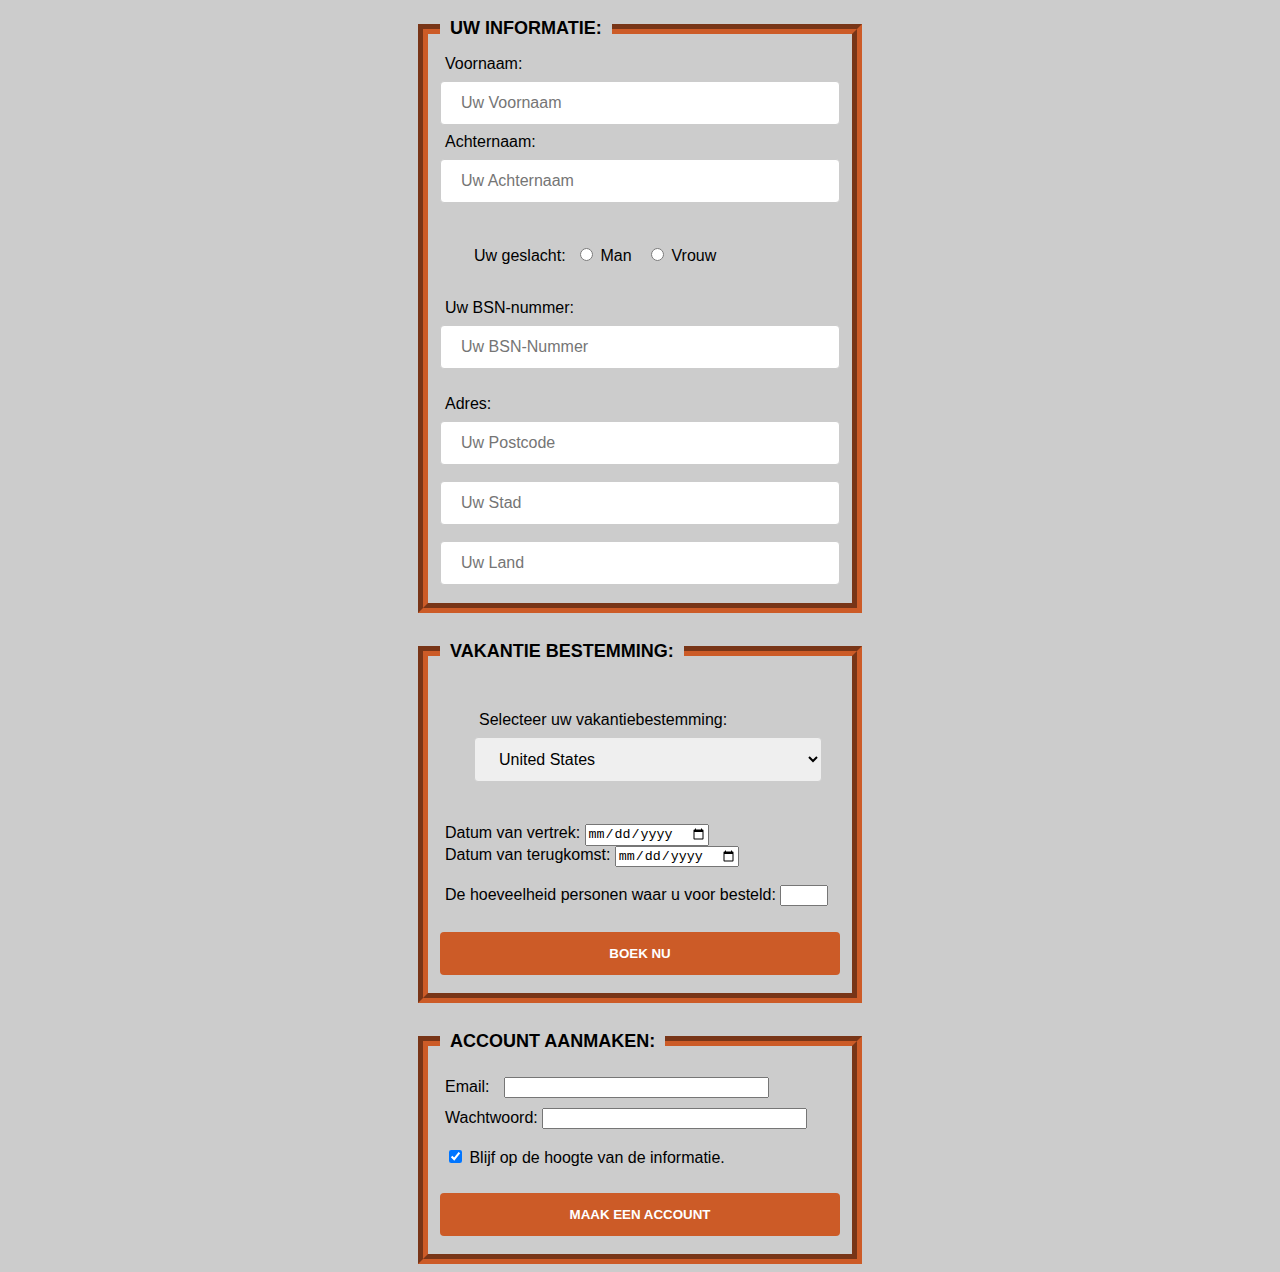
<file: opdracht_3.2/index.html>
<!DOCTYPE html>
<html lang="nl-NL">
<head>
    <meta charset="UTF-8">
    <meta http-equiv="X-UA-Compatible" content="IE=edge">
    <meta name="viewport" content="width=device-width, initial-scale=1.0">
    <link rel="stylesheet" href="stylesheet.css">
    <title>Vakantie Tickets Bestellen</title>
</head>
<body>
    <form action="...">
        <fieldset>
            <legend>
                UW INFORMATIE:
            </legend>
            <label>
                Voornaam:
                <input type="text" placeholder="Uw Voornaam" name="name" size="30" maxlength="100">
            </label>
            <br/>
            <label>
                Achternaam:
                <input type="text" placeholder="Uw Achternaam" name="surname" size="30" maxlength="100"></inputinput>
            </label>
            <br/>
            <p>
            Uw geslacht:
            <label>
                <input type="radio" name="geslacht" value="man"/>
                Man
            </label>
            <label>
                <input type="radio" name="geslacht" value="vrouw"/>
                Vrouw
            </label>
            </p>
            <label>
                Uw BSN-nummer:
                <input type="text" placeholder="Uw BSN-Nummer" name="BSN-nummer" size="30" maxlength="9">
            </label>
            <br/>
            <br/>
            <label>
                Adres:
                <input type="text" id="postcode" placeholder="Uw Postcode" name="Postcode" size="30" maxlength="50"><br/>
                <input type="text" id="stad" placeholder="Uw Stad " name="Stad" size="30" maxlength="50"><br/>
                <input type="text" id="land" placeholder="Uw Land" name="Land" size="30" maxlength="50"><br/>
            </label>
        </fieldset>
        
        <br/>
        
        <fieldset>
            <legend>
                VAKANTIE BESTEMMING:
            </legend>
            <p>
                <label for="destination">
                    Selecteer uw vakantiebestemming:
                </label>
                <select name="destination" id="vakantiebestemming">
                    <option value="US">United States</option>
                    <option value="GB">United Kingdom</option>
                    <option value="GER">Duitsland</option>
                </select>
            </p>
            <label for="datemin">
                Datum van vertrek:
                <input type="date" id="datemin" name="datemin" min="2022-09-15"><br/>
            </label>

            <label for="datemax">
                Datum van terugkomst:
                <input type="date" id="datemin" name="datemin" min="2022-09-15"><br/>
            </label>

            <br/>

            <label for="people">
                De hoeveelheid personen waar u voor besteld:
                <input type="number" min="1" max="4"/><br>
            </label>

            <br/>

            <input type="submit" value="BOEK NU"/>
        </fieldset>

        <br/>

        <fieldset>
            <legend>
                ACCOUNT AANMAKEN:
            </legend>
            <label>
                Email:
                <input type="email" name="email" size="30" maxlength="100">
            </label>
            
            <br/>
            
            <label>
                Wachtwoord:
                <input type="password" name="password" size="30" maxlength="100">
            </label>
            
            <br/>
            <br/>

            <label>
                <input type="checkbox" name="subscribe" checked="checked"/>
                Blijf op de hoogte van de informatie.
            </label>
            <br/>
            <br/>

            <input type="submit" value="MAAK EEN ACCOUNT"/>
        </fieldset>
    </form>
</body>
</html>
</file>
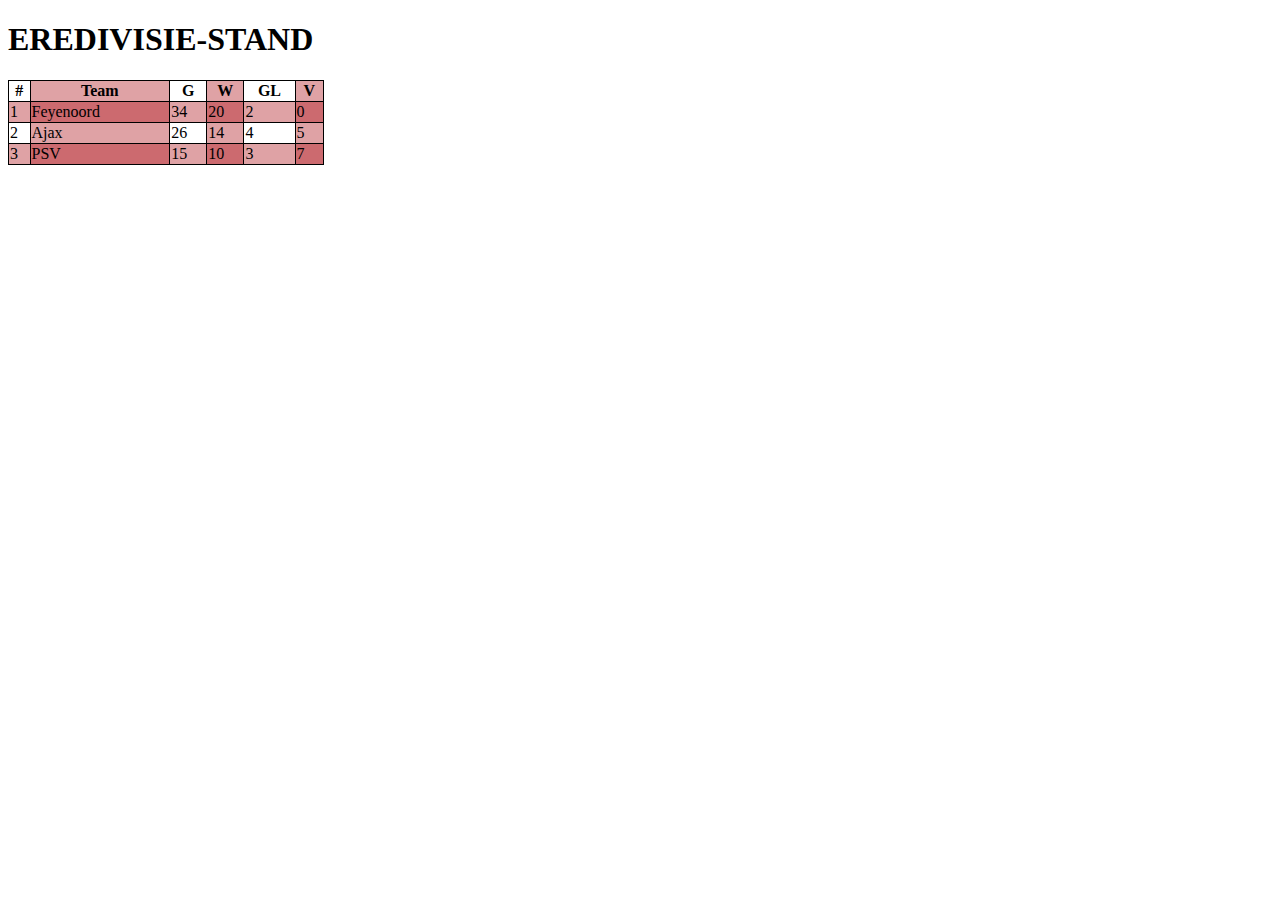
<file: opdracht_3.3/index.html>
<!DOCTYPE html>
<html lang="nl-NL">
<head>
    <meta charset="UTF-8">
    <meta http-equiv="X-UA-Compatible" content="IE=edge">
    <meta name="viewport" content="width=device-width, initial-scale=1.0">
    <link rel="stylesheet" href="stylesheet.css">
    <title>Eredivisie-Stand</title>
</head>
<body>
    <h1>EREDIVISIE-STAND</h1>

    <table style="width:25%;">
        <tr>
          <th>#</th>
          <th>Team</th>
          <th>G</th>
          <th>W</th>
          <th>GL</th>
          <th>V</th>
        </tr>
        <tr>
          <td>1</td>
          <td>Feyenoord</td>
          <td>34</td>
          <td>20</td>
          <td>2</td>
          <td>0</td>
        </tr>
        <tr>
            <td>2</td>
            <td>Ajax</td>
            <td>26</td>
            <td>14</td>
            <td>4</td>
            <td>5</td>
        </tr>
        <tr>
            <td>3</td>
            <td>PSV</td>
            <td>15</td>
            <td>10</td>
            <td>3</td>
            <td>7</td>
        </tr>
      </table>
</body>
</html>
</file>
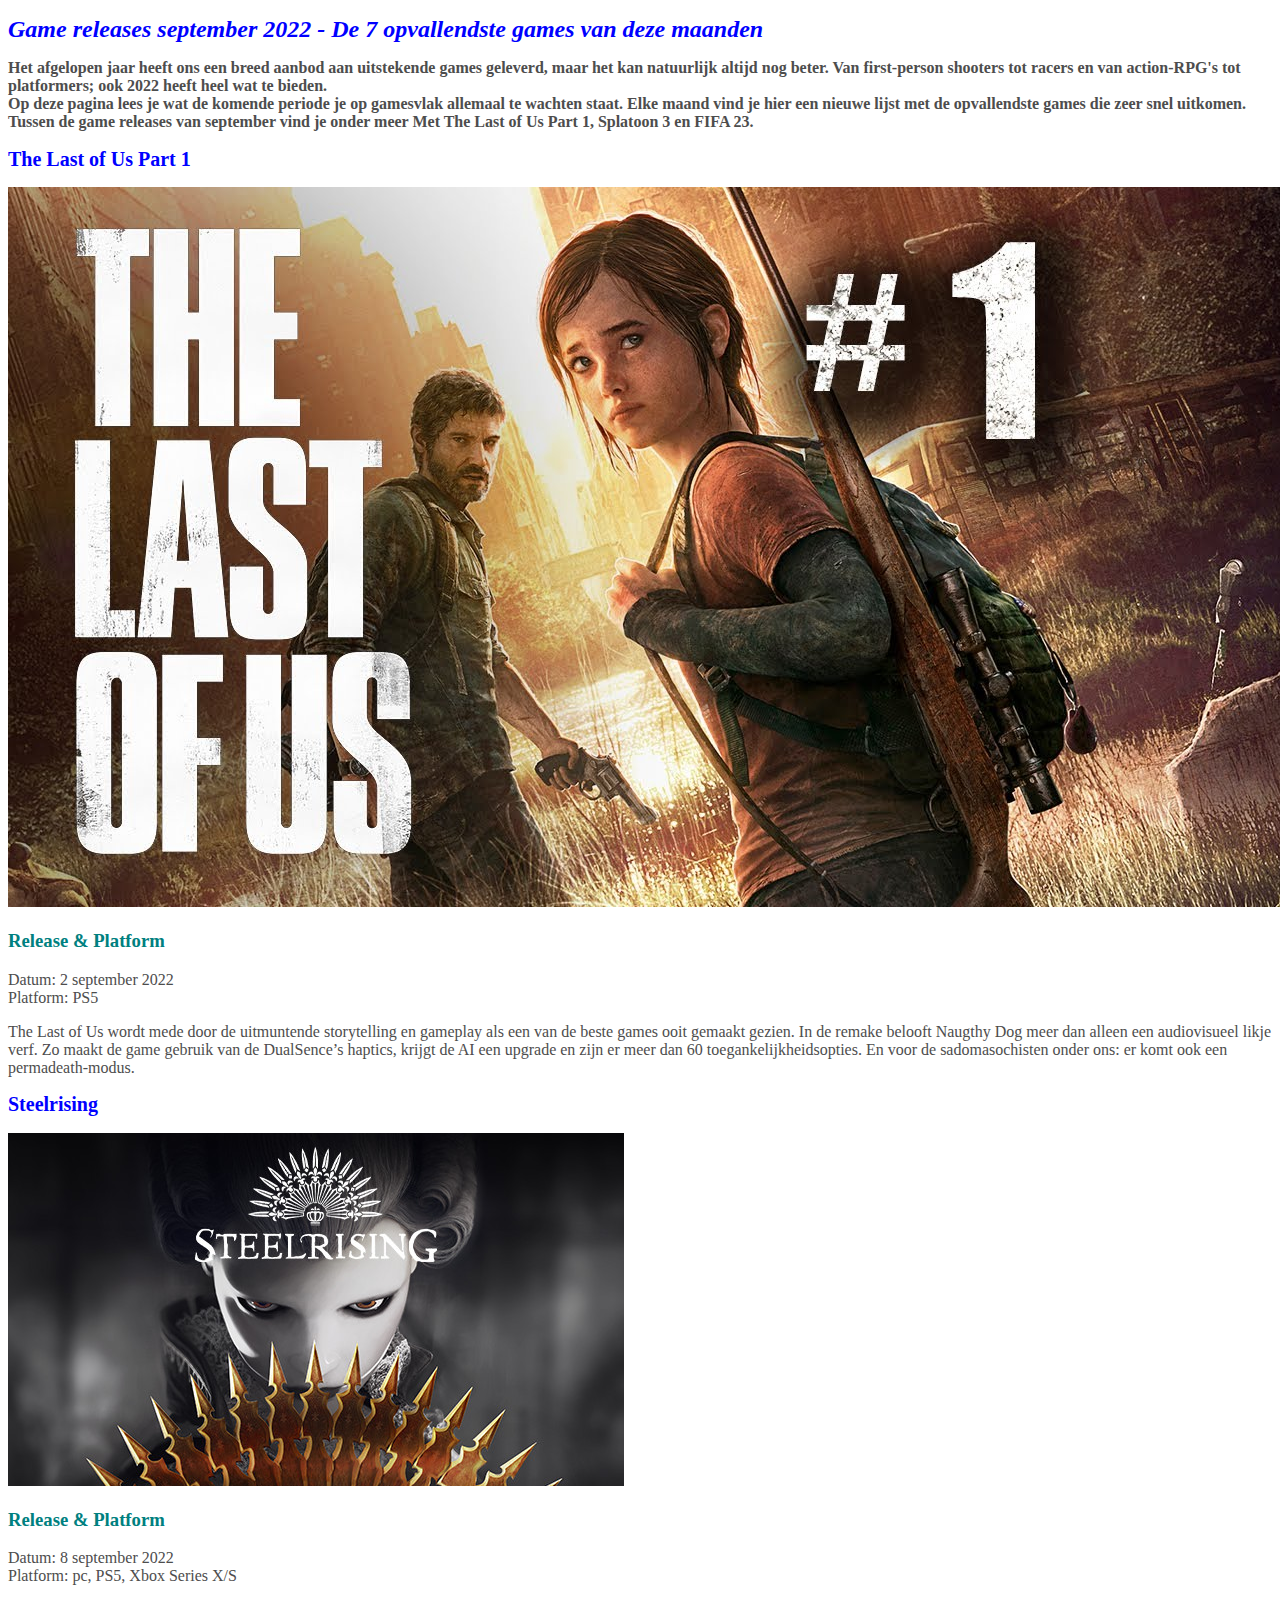
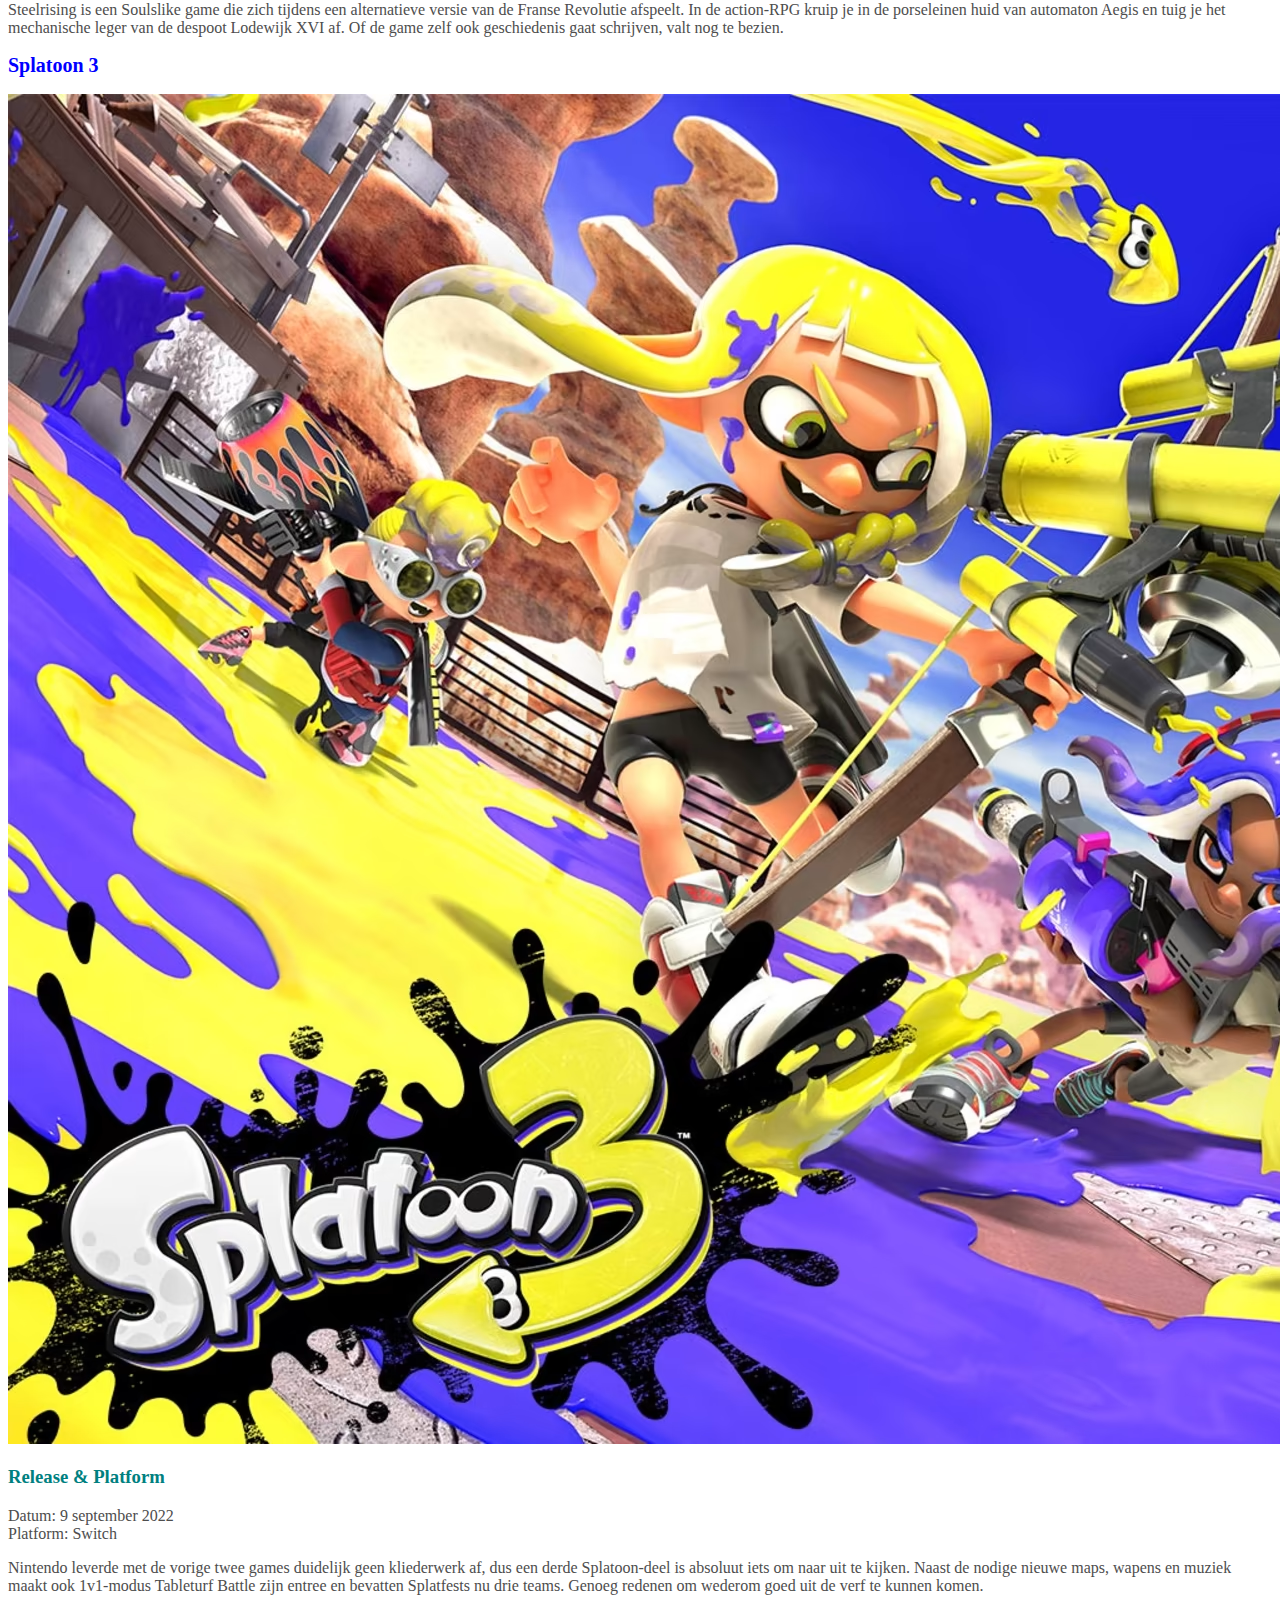
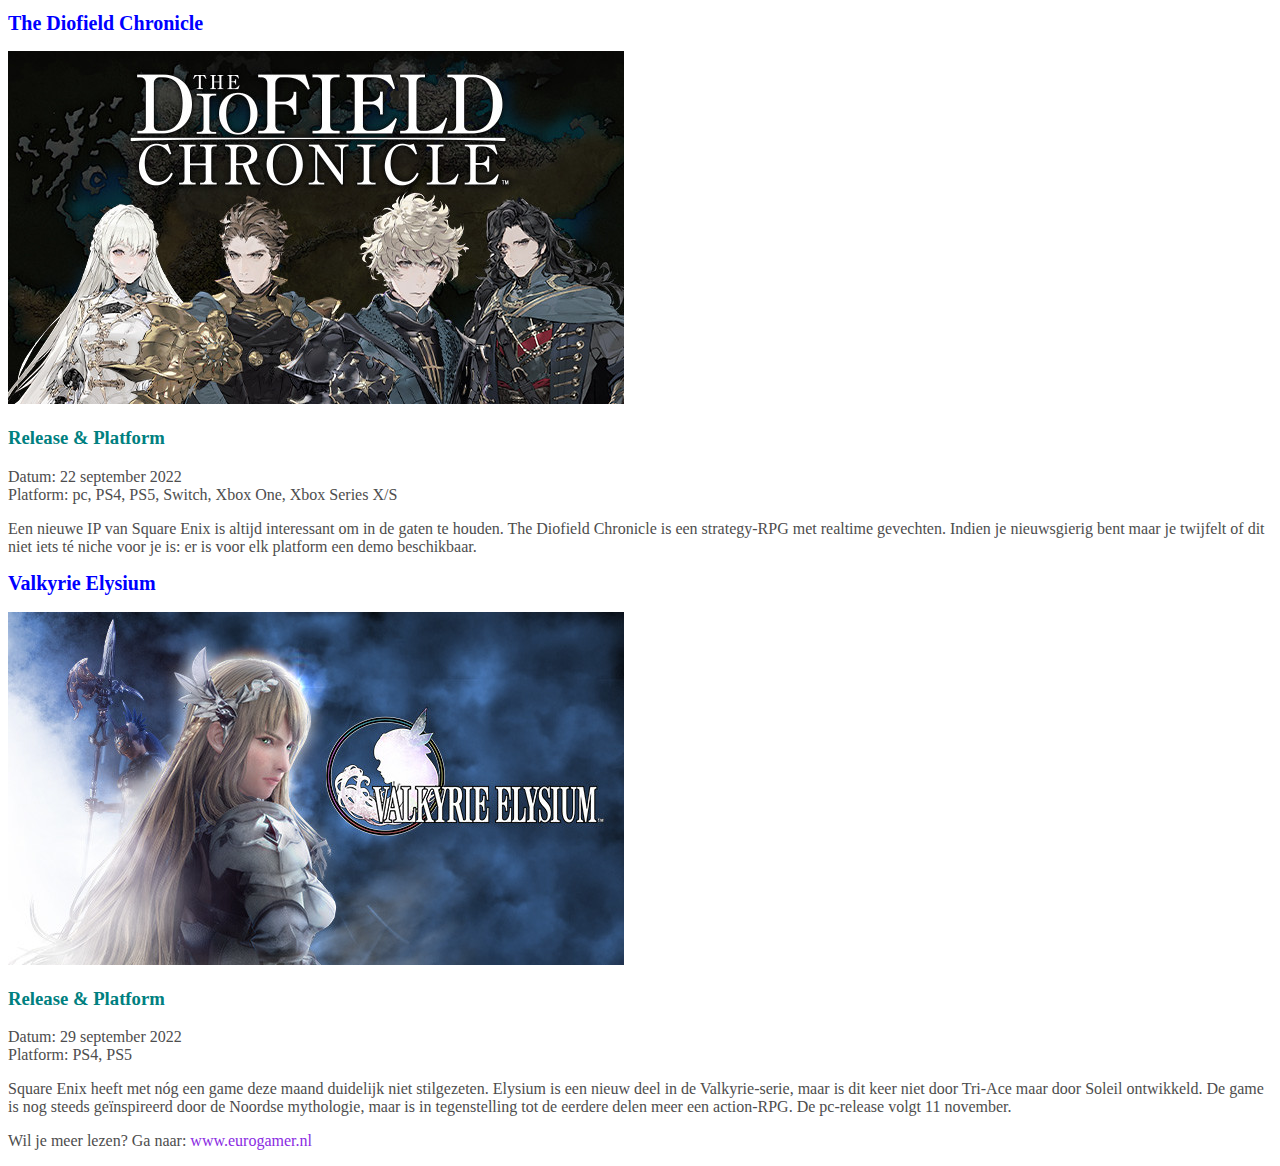
<file: opdracht_4.1/index.html>
<!DOCTYPE html>
<html lang="en">

<head>
    <meta charset="UTF-8">
    <meta http-equiv="X-UA-Compatible" content="IE=edge">
    <meta name="viewport" content="width=device-width, initial-scale=1.0">
    <link rel="stylesheet" href="style.css">
    <title>Opdracht 4.1 - Font & Color</title>
</head>

<body>
    <main>
        <header>
            <h1>Game releases september 2022 - De 7 opvallendste games van deze maanden</h1>

            <p class="n1">Het afgelopen jaar heeft ons een breed aanbod aan uitstekende games geleverd, maar het kan natuurlijk
                altijd nog beter. Van first-person shooters tot racers en van action-RPG's tot platformers; ook 2022
                heeft heel wat te bieden.
                <br>
                Op deze pagina lees je wat de komende periode je op gamesvlak allemaal te wachten staat. Elke maand vind
                je hier
                een nieuwe lijst met de opvallendste games die zeer snel uitkomen. Tussen de game releases van september
                vind je onder meer Met The Last of Us Part 1, Splatoon 3 en FIFA 23.
            </p>
        </header>
        <section>
            <article>
                <h2>The Last of Us Part 1</h2>
                <img src="./img/lastpart.jpeg" alt="The last part of us part 1">
                <h3>Release & Platform</h3>
                <p>Datum: 2 september 2022 <br>
                    Platform: PS5</p>
                <p>
                    The Last of Us wordt mede door de uitmuntende storytelling en gameplay als een van de beste games
                    ooit
                    gemaakt gezien. In de remake belooft Naugthy Dog meer dan alleen een audiovisueel likje verf. Zo
                    maakt
                    de game
                    gebruik van de DualSence’s haptics, krijgt de AI een upgrade en zijn er meer dan 60
                    toegankelijkheidsopties. En
                    voor de sadomasochisten onder ons: er komt ook een permadeath-modus.
                </p>
            </article>
            <article>
                <h2>Steelrising</h2>
                <img src="./img/steelrising.jpeg" alt="Steelrising">
                <h3>Release & Platform</h3>
                <p>Datum: 8 september 2022 <br>
                    Platform: pc, PS5, Xbox Series X/S</p>
                <p>Steelrising is een Soulslike game die zich tijdens een alternatieve versie van de Franse Revolutie
                    afspeelt. In de action-RPG kruip je in de porseleinen huid van automaton Aegis en tuig je het
                    mechanische leger van
                    de despoot Lodewijk XVI af. Of de game zelf ook geschiedenis gaat schrijven, valt nog te bezien.</p>
            </article>
            <article>
                <h2>Splatoon 3</h2>
                <img src="./img/platoon3.avif" alt="Splatoon 3">
                <h3>Release & Platform</h3>
                <p>Datum: 9 september 2022 <br>
                    Platform: Switch</p>
                <p> Nintendo leverde met de vorige twee games duidelijk geen kliederwerk af, dus een derde Splatoon-deel
                    is
                    absoluut iets om naar uit te kijken. Naast de nodige nieuwe maps, wapens en muziek maakt ook
                    1v1-modus
                    Tableturf
                    Battle zijn entree en bevatten Splatfests nu drie teams. Genoeg redenen om wederom goed uit de verf
                    te
                    kunnen komen.
                </p>
            </article>
            <article>
                <h2>The Diofield Chronicle</h2>
                <img src="./img/diofield.jpeg" alt="The Diofield Chronicle">
                <h3>Release & Platform</h3>
                <p>Datum: 22 september 2022 <br>
                    Platform: pc, PS4, PS5, Switch, Xbox One, Xbox Series X/S</p>
                <p>Een nieuwe IP van Square Enix is altijd interessant om in de gaten te houden. The Diofield Chronicle
                    is
                    een strategy-RPG met realtime gevechten. Indien je nieuwsgierig bent maar je twijfelt of dit niet
                    iets
                    té
                    niche voor je is: er is voor elk platform een demo beschikbaar.</p>
            </article>
            <article>
                <h2>Valkyrie Elysium</h2>
                <img src="./img/valkyrie.jpeg" alt="Valkyrie Elysium">
                <h3>Release & Platform</h3>
                <p>Datum: 29 september 2022 <br>
                    Platform: PS4, PS5</p>
                <p>Square Enix heeft met nóg een game deze maand duidelijk niet stilgezeten. Elysium is een nieuw deel
                    in de
                    Valkyrie-serie, maar is dit keer niet door Tri-Ace maar door Soleil ontwikkeld. De game is nog
                    steeds
                    geïnspireerd door de Noordse mythologie, maar is in tegenstelling tot de eerdere delen meer een
                    action-RPG.
                    De pc-release volgt 11 november.</p>
            </article>

            <p>Wil je meer lezen? Ga naar:
                <a href="https://www.eurogamer.nl/game-releases-de-opvallendste-games-van-deze-maand">www.eurogamer.nl</a>
            </p>
        </section>

    </main>

</body>

</html>
</file>
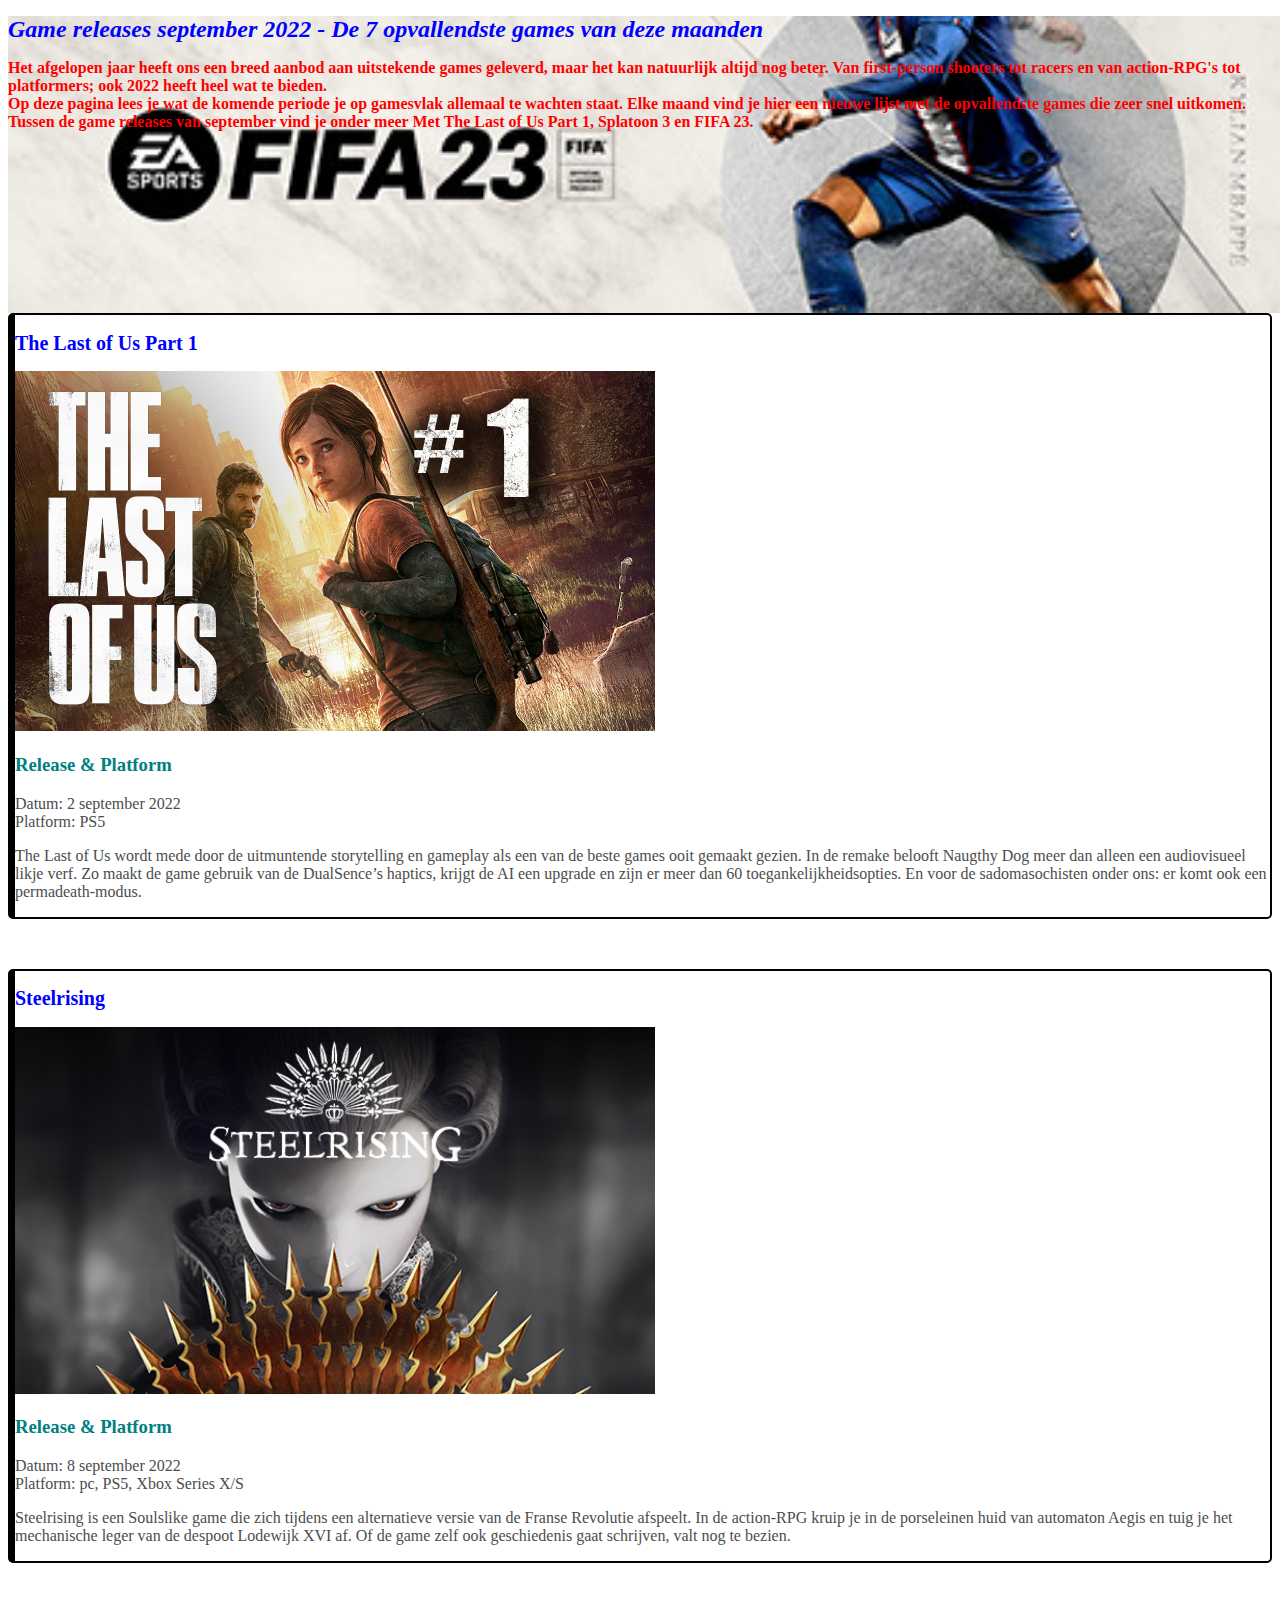
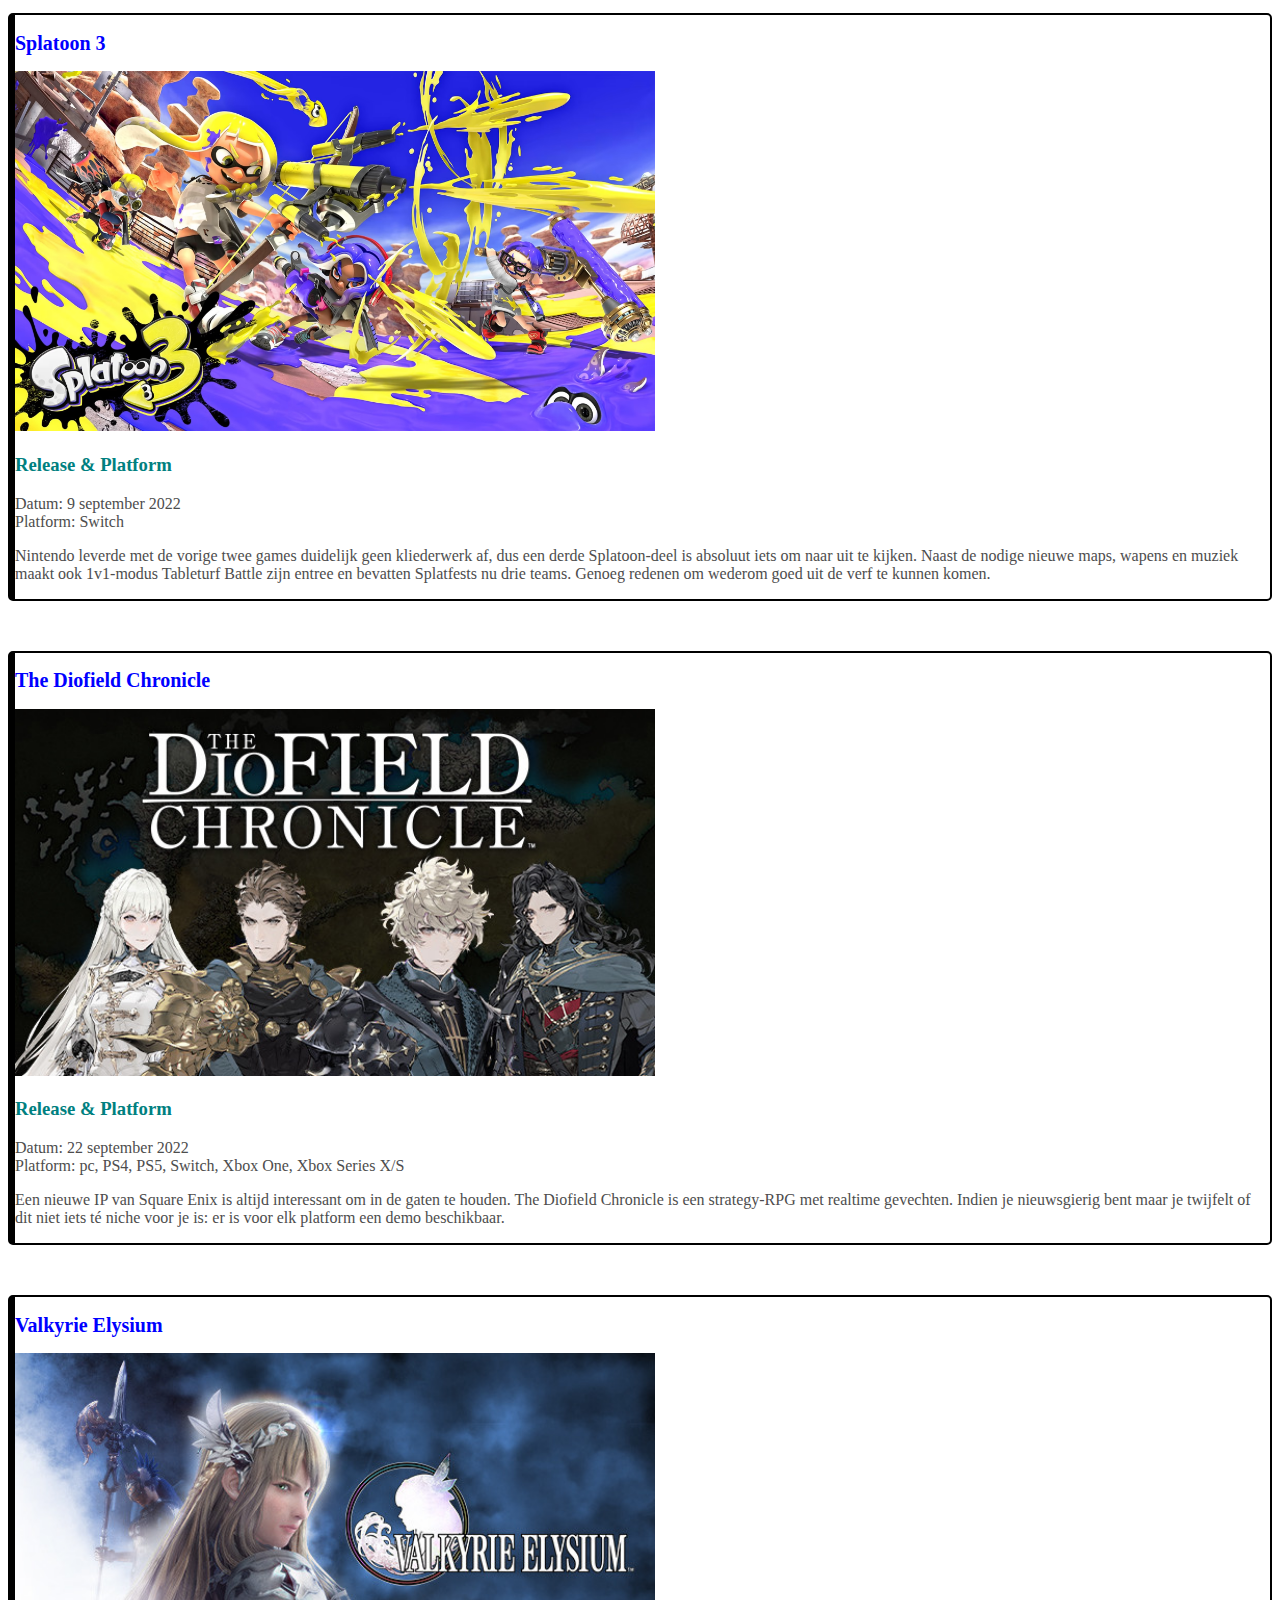
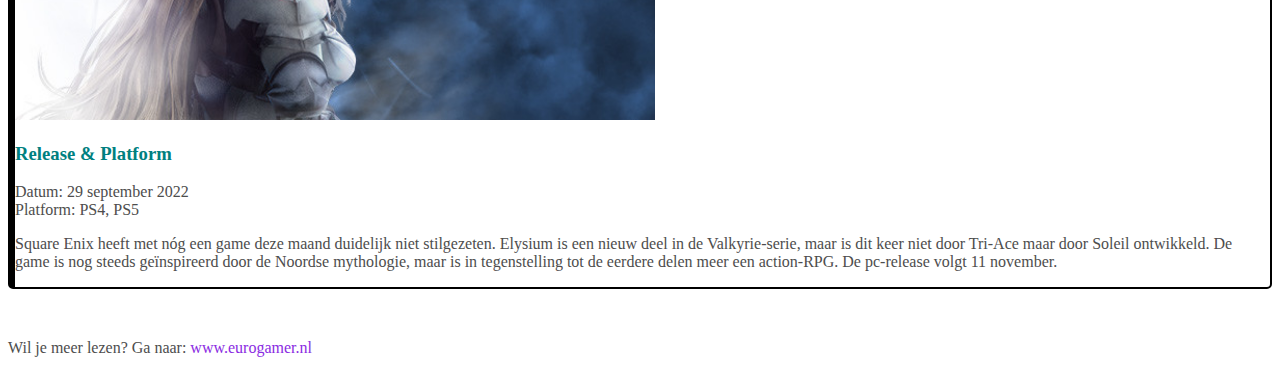
<file: opdracht_4.2/index.html>
<!DOCTYPE html>
<html lang="en">

<head>
    <meta charset="UTF-8">
    <meta http-equiv="X-UA-Compatible" content="IE=edge">
    <meta name="viewport" content="width=device-width, initial-scale=1.0">
    <link rel="stylesheet" href="style.css">
    <title>Opdracht 4.1 - Font & Color</title>
</head>

<body>
    <main>
        <header>
            <h1>Game releases september 2022 - De 7 opvallendste games van deze maanden</h1>

            <p class="n1">Het afgelopen jaar heeft ons een breed aanbod aan uitstekende games geleverd, maar het kan natuurlijk
                altijd nog beter. Van first-person shooters tot racers en van action-RPG's tot platformers; ook 2022
                heeft heel wat te bieden.
                <br>
                Op deze pagina lees je wat de komende periode je op gamesvlak allemaal te wachten staat. Elke maand vind
                je hier
                een nieuwe lijst met de opvallendste games die zeer snel uitkomen. Tussen de game releases van september
                vind je onder meer Met The Last of Us Part 1, Splatoon 3 en FIFA 23.
            </p>
        </header>
        <section>
            <article class="a1">
                <h2>The Last of Us Part 1</h2>
                <img src="./img/lastpart.jpeg" alt="The last part of us part 1">
                <h3>Release & Platform</h3>
                <p>Datum: 2 september 2022 <br>
                    Platform: PS5</p>
                <p>
                    The Last of Us wordt mede door de uitmuntende storytelling en gameplay als een van de beste games
                    ooit
                    gemaakt gezien. In de remake belooft Naugthy Dog meer dan alleen een audiovisueel likje verf. Zo
                    maakt
                    de game
                    gebruik van de DualSence’s haptics, krijgt de AI een upgrade en zijn er meer dan 60
                    toegankelijkheidsopties. En
                    voor de sadomasochisten onder ons: er komt ook een permadeath-modus.
                </p>
            </article>
            <article class="a2">
                <h2>Steelrising</h2>
                <img src="./img/steelrising.jpeg" alt="Steelrising">
                <h3>Release & Platform</h3>
                <p>Datum: 8 september 2022 <br>
                    Platform: pc, PS5, Xbox Series X/S</p>
                <p>Steelrising is een Soulslike game die zich tijdens een alternatieve versie van de Franse Revolutie
                    afspeelt. In de action-RPG kruip je in de porseleinen huid van automaton Aegis en tuig je het
                    mechanische leger van
                    de despoot Lodewijk XVI af. Of de game zelf ook geschiedenis gaat schrijven, valt nog te bezien.</p>
            </article>
            <article class="a3">
                <h2>Splatoon 3</h2>
                <img src="./img/platoon3.avif" alt="Splatoon 3">
                <h3>Release & Platform</h3>
                <p>Datum: 9 september 2022 <br>
                    Platform: Switch</p>
                <p> Nintendo leverde met de vorige twee games duidelijk geen kliederwerk af, dus een derde Splatoon-deel
                    is
                    absoluut iets om naar uit te kijken. Naast de nodige nieuwe maps, wapens en muziek maakt ook
                    1v1-modus
                    Tableturf
                    Battle zijn entree en bevatten Splatfests nu drie teams. Genoeg redenen om wederom goed uit de verf
                    te
                    kunnen komen.
                </p>
            </article>
            <article class="a4">
                <h2>The Diofield Chronicle</h2>
                <img src="./img/diofield.jpeg" alt="The Diofield Chronicle">
                <h3>Release & Platform</h3>
                <p>Datum: 22 september 2022 <br>
                    Platform: pc, PS4, PS5, Switch, Xbox One, Xbox Series X/S</p>
                <p>Een nieuwe IP van Square Enix is altijd interessant om in de gaten te houden. The Diofield Chronicle
                    is
                    een strategy-RPG met realtime gevechten. Indien je nieuwsgierig bent maar je twijfelt of dit niet
                    iets
                    té
                    niche voor je is: er is voor elk platform een demo beschikbaar.</p>
            </article>
            <article class="a5">
                <h2>Valkyrie Elysium</h2>
                <img src="./img/valkyrie.jpeg" alt="Valkyrie Elysium">
                <h3>Release & Platform</h3>
                <p>Datum: 29 september 2022 <br>
                    Platform: PS4, PS5</p>
                <p>Square Enix heeft met nóg een game deze maand duidelijk niet stilgezeten. Elysium is een nieuw deel
                    in de
                    Valkyrie-serie, maar is dit keer niet door Tri-Ace maar door Soleil ontwikkeld. De game is nog
                    steeds
                    geïnspireerd door de Noordse mythologie, maar is in tegenstelling tot de eerdere delen meer een
                    action-RPG.
                    De pc-release volgt 11 november.</p>
            </article>

            <p>Wil je meer lezen? Ga naar:
                <a href="https://www.eurogamer.nl/game-releases-de-opvallendste-games-van-deze-maand">www.eurogamer.nl</a>
            </p>
        </section>

    </main>

</body>

</html>
</file>
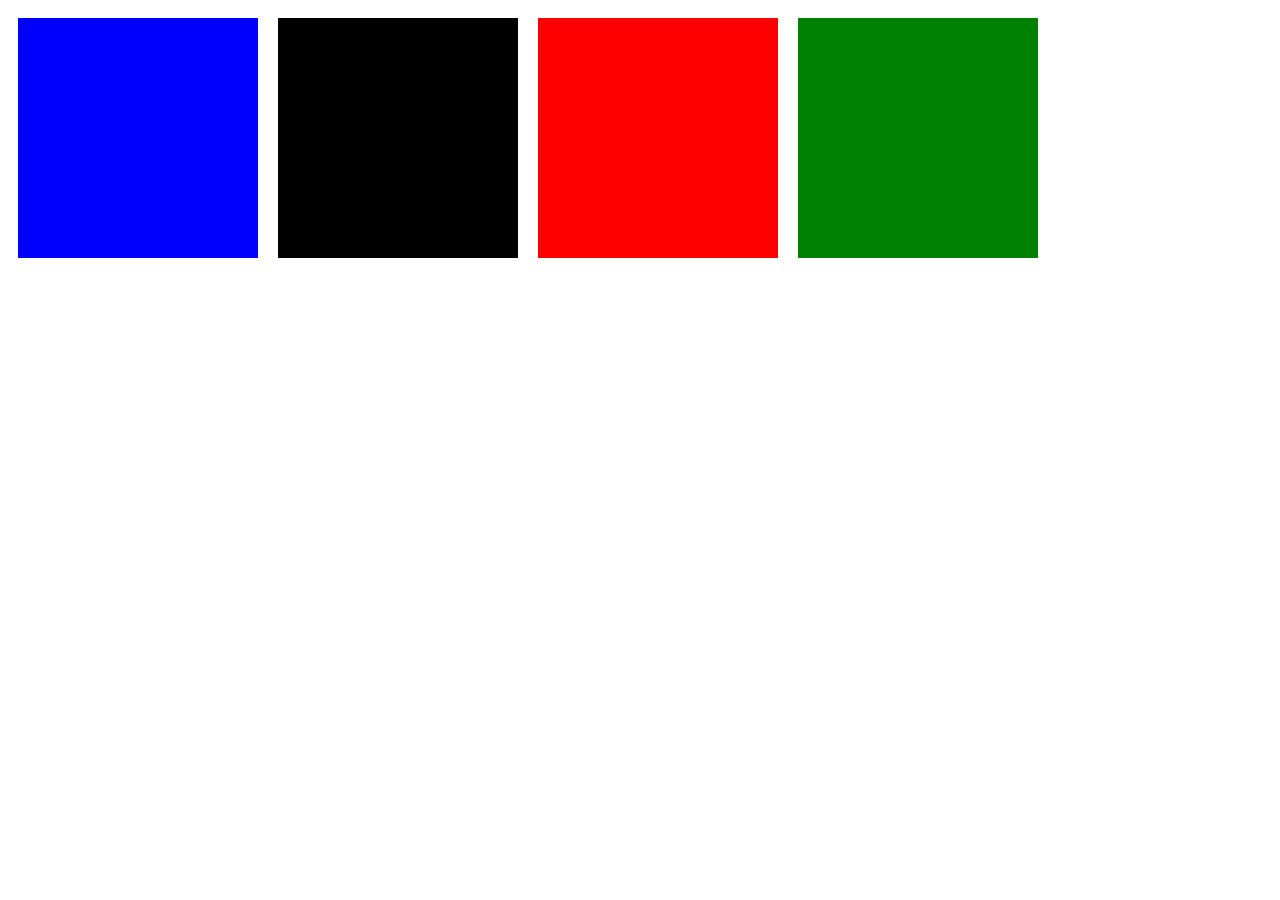
<file: opdracht_6.2.1/index.html>
<!DOCTYPE html>
<html lang="en">
<head>
    <meta charset="UTF-8">
    <meta http-equiv="X-UA-Compatible" content="IE=edge">
    <meta name="viewport" content="width=device-width, initial-scale=1.0">
    <link rel="stylesheet" href="style.css">
    <title>Opdracht 6.2</title>
</head>
<body>
    <div class="flex-container">
        <div id="box1"></div>
        <div id="box2"></div>
        <div id="box3"></div>
        <div id="box4"></div>
    </div>
</body>
</html>
</file>
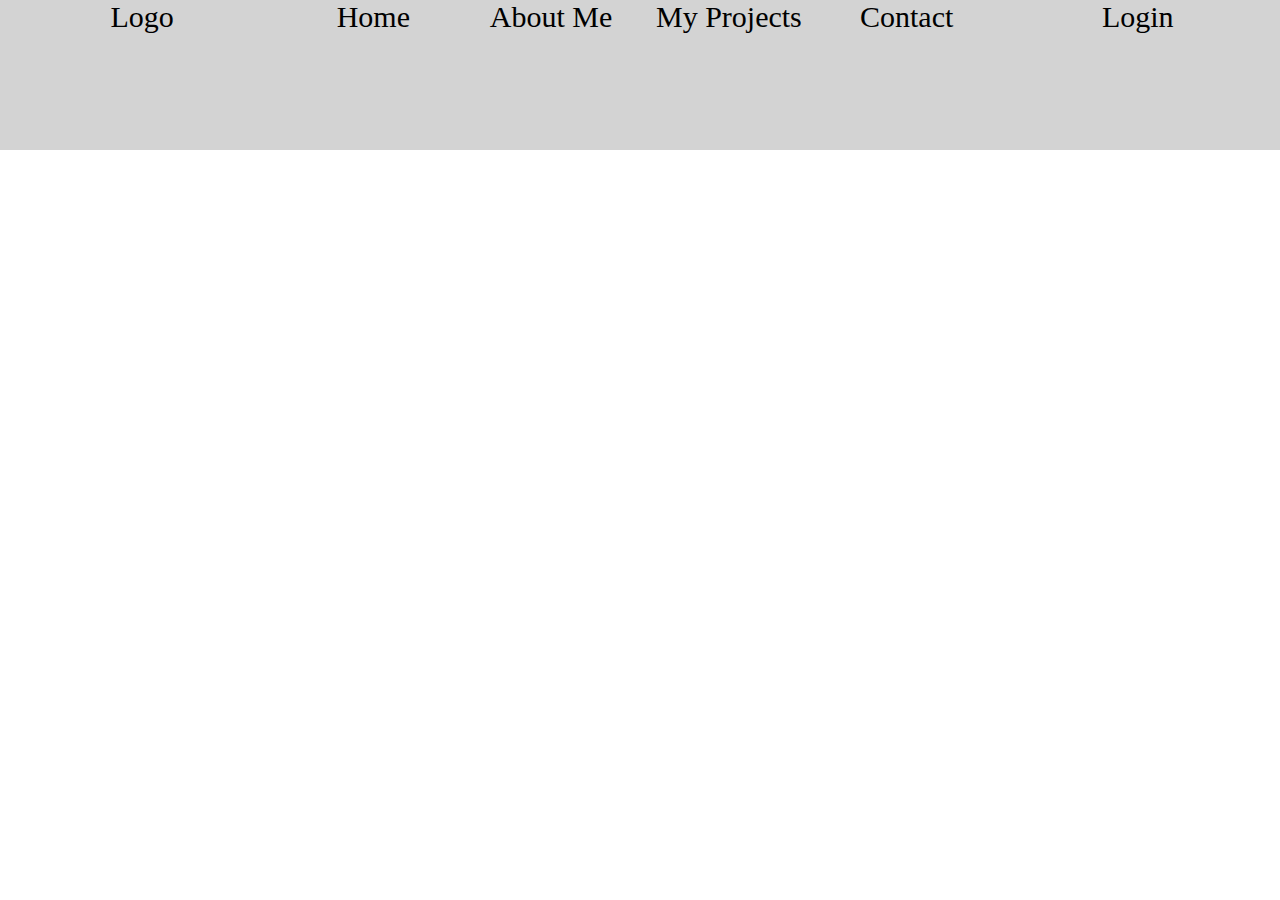
<file: opdracht_6.3/index.html>
<!DOCTYPE html>
<html lang="en">
<head>
    <meta charset="UTF-8">
    <meta http-equiv="X-UA-Compatible" content="IE=edge">
    <meta name="viewport" content="width=device-width, initial-scale=1.0">
    <link rel="stylesheet" href="style.css">
    <title>Opdracht 6.3</title>
</head>
<body>
    <nav class="navbar">
        <div class="flex-container">
            <div id="logo">Logo</div>
            <div id="home">Home</div>
            <div id="about">About Me</div>
            <div id="projects">My Projects</div>
            <div id="contact">Contact</div>
            <div id="login">Login</div>
        </div>
    </nav>
</body>
</html>
</file>
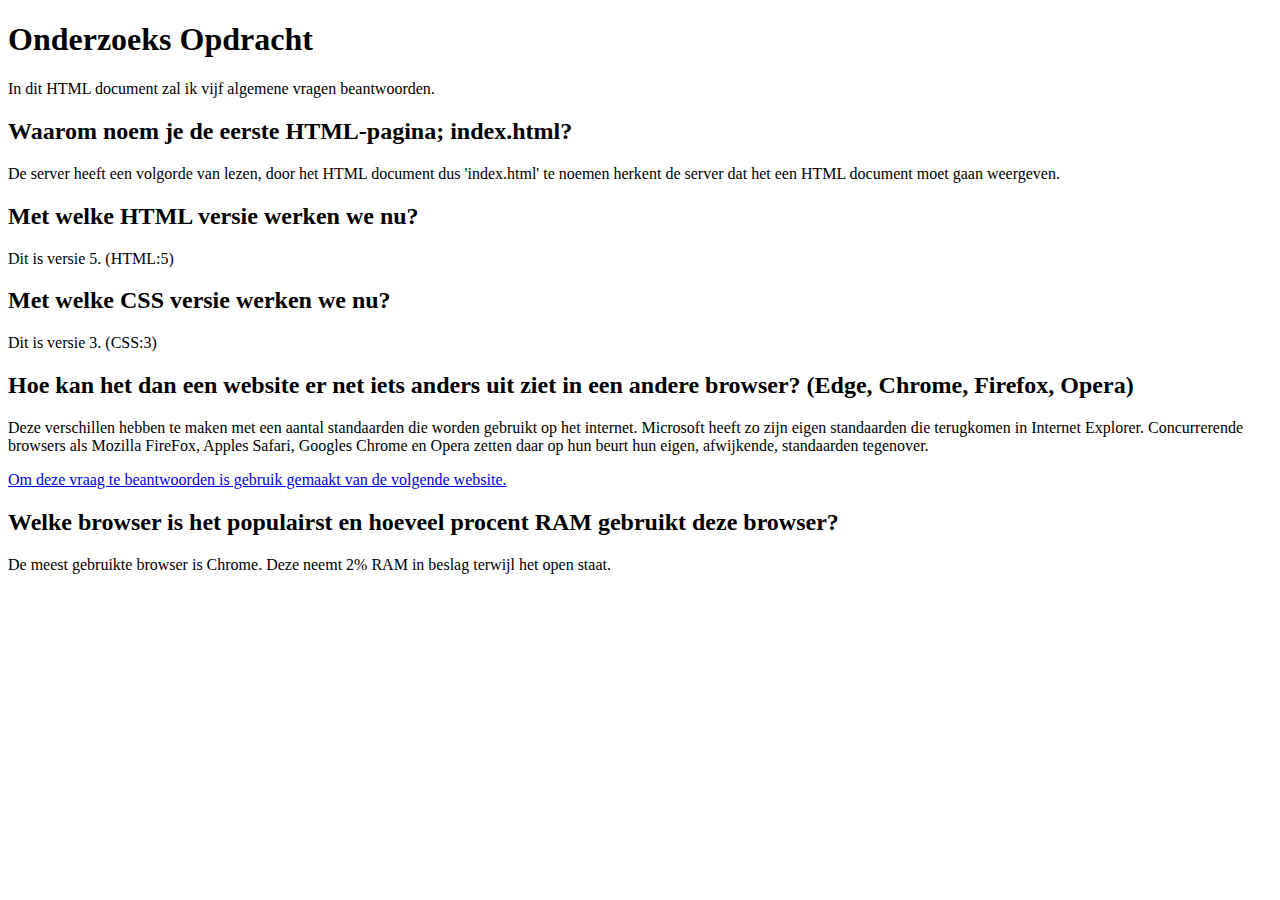
<file: opdracht_2.2/index2.html>
<!DOCTYPE html>
<html lang="nl-NL">
<head>
    <meta charset="UTF-8">
    <meta http-equiv="X-UA-Compatible" content="IE=edge">
    <meta name="viewport" content="width=device-width, initial-scale=1.0">
    <title>Opdracht 2.2</title>
</head>
<body>
    <h1>Onderzoeks Opdracht</h1>
    <p>In dit HTML document zal ik vijf algemene vragen beantwoorden.</p>

    <h2>Waarom noem je de eerste HTML-pagina; index.html?</h2>
    <p>De server heeft een volgorde van lezen, door het HTML document dus 'index.html' te noemen herkent de server dat het een HTML document moet gaan weergeven.</p>

    <h2>Met welke HTML versie werken we nu?</h2>
    <p>Dit is versie 5. (HTML:5)</p>

    <h2>Met welke CSS versie werken we nu?</h2>
    <p>Dit is versie 3. (CSS:3)</p>

    <h2>Hoe kan het dan een website er net iets anders uit ziet in een andere browser? (Edge, Chrome, Firefox, Opera)</h2>
    <p>Deze verschillen hebben te maken met een aantal standaarden die worden gebruikt op het internet. Microsoft heeft zo zijn eigen standaarden die terugkomen in Internet Explorer. Concurrerende browsers als Mozilla FireFox, Apples Safari, Googles Chrome en Opera  zetten daar op hun beurt hun eigen, afwijkende, standaarden tegenover.</p>
    <a href= "https://factortachtig.nl/blog/website-internetbrowsers-standaard/">Om deze vraag te beantwoorden is gebruik gemaakt van de volgende website.</a>

    <h2>Welke browser is het populairst en hoeveel procent RAM gebruikt deze browser?</h2>
    <p>De meest gebruikte browser is Chrome. Deze neemt 2% RAM in beslag terwijl het open staat.</p>
</body>
</html>
</file>
<file: opdracht_3.2/stylesheet.css>
body {
    background-color: #ccc;
}

fieldset {
    width: 400px;
    margin:auto;
    border-width: 10px;
    border-color: #cc5b27;
}

legend {
    font-family:Arial, Helvetica, sans-serif;
    font-size: large;
    font-weight: bold;
    font-variant: small-caps;
    padding: 10px;
}

label {
    font-family:Arial, Helvetica, sans-serif;
    text-align: center;
    width: 10%;
    padding: 10px 5px;
    margin: 8px 0;
}

input[type=text], select {
    font-family:Arial, Helvetica, sans-serif;
    font-size: medium;
    width: 100%;
    padding: 12px 20px;
    margin: 8px 0;
    display: inline-block;
    border: 1px solid #ccc;
    border-radius: 4px;
    box-sizing: border-box;
  }

p {
    font-family:Arial, Helvetica, sans-serif;
    font-size: medium;
    width: 100%;
    padding: 25px;
    margin: 8px;
    display: inline-block;
    border: 1px solid #ccc;
    border-radius: 4px;
    box-sizing: border-box;
}

input[type=radio] {
    font-family:Arial, Helvetica, sans-serif;
}

input[type=email] {
    
    margin: 10px;
    box-sizing: border-box;
}

input[type=submit] {
    font-family:Arial, Helvetica, sans-serif;
    width: 100%;
    font-variant: small-caps;
    font-weight: bold;
    background-color: #cc5b27;
    color: white;
    padding: 14px 20px;
    margin: 8px 0;
    border: none;
    border-radius: 4px;
    cursor: pointer;
  }
  
  input[type=submit]:hover {
    background-color: #cc5b27;
  }
</file>
<file: opdracht_3.3/stylesheet.css>
body {
    background-color: white;
  }

  h1 {
    color: black;
    font-weight: bold;
  }


table, th, td {
    border: 1px solid black;
    border-collapse: collapse;
  }
  
  tr:nth-child(even) {
    background-color: rgba(176,	23,	31, 0.4);
  }
  
  th:nth-child(even),td:nth-child(even) {
    background-color: rgba(176,	23,	31, 0.4);
  }
</file>
<file: opdracht_4.1/style.css>
h1 {
    font-size: 24px;
    font-weight: bold;
    font-style: italic;
    color: blue;
}

h2 {
    font-size: 20px;
    font-weight: bold;
    color: #0000ff;
}

h3 {
    font-size: 16;
    font-weight: bold;
    color: teal;
}

p {
    color: #4D4D4D;
}

p.n1 {
    font-weight: bold;
}

a:link { 
    text-decoration: none; 
    color: #8A2BE2;
}
</file>
<file: opdracht_4.2/style.css>
body {
    background-position: center;
    }

h1 {
    font-size: 24px;
    font-weight: bold;
    font-style: italic;
    color: blue;
}

h2 {
    font-size: 20px;
    font-weight: bold;
    color: #0000ff;
}

h3 {
    font-size: 16;
    font-weight: bold;
    color: teal;
}

p {
    color: #4D4D4D;
}

p.n1 {
    font-weight: bold;
    color:  red;
}

article.a1 {
    border-style: solid;
    border-width: 2px;
    border-left-width: 7px;
    border-radius: 5px;
    border-color: black;
    margin-bottom: 50px;
}

article.a2 {
    border-style: solid;
    border-width: 2px;
    border-left-width: 7px;
    border-radius: 5px;
    border-color: black;
    margin-bottom: 50px;
}

article.a3 {
    border-style: solid;
    border-width: 2px;
    border-left-width: 7px;
    border-radius: 5px;
    border-color: black;
    margin-bottom: 50px;
}

article.a4 {
    border-style: solid;
    border-width: 2px;
    border-left-width: 7px;
    border-radius: 5px;
    border-color: black;
    margin-bottom: 50px;
}

article.a5 {
    border-style: solid;
    border-width: 2px;
    border-left-width: 7px;
    border-radius: 5px;
    border-color: black;
    margin-bottom: 50px;
}

a:link { 
    text-decoration: none; 
    color: #8A2BE2;
}

header {
    width: 100vw;
    height: 33vh;
    background-image: url(header.jpg);
    background-size: cover;
    background-position: center;
    background-repeat: no-repeat;
}

img {
    width: 50vw;
}
</file>
<file: opdracht_6.2.1/style.css>
.flex-container {
    display: flex;
  }
  
  .flex-container > div {
    background-color: #f1f1f1;
    margin: 10px;
    padding: 20px;
    font-size: 30px;
  }

#box1 {
   width: 200px;
   height: 200px;
   background-color: blue;
}

#box2 {
    width: 200px;
    height: 200px;
    background-color: black;
 }

 #box3 {
    width: 200px;
    height: 200px;
    background-color: red;
 }

 #box4 {
    width: 200px;
    height: 200px;
    background-color: green;
 }
</file>
<file: opdracht_6.3/style.css>
body {
    margin: 0px;
}

.flex-container {
    display: flex;
    flex-direction: row;
    justify-content: flex-end;
}

.flex-container > div {
    color: black;
    background-color: lightgray;
    height: 150px;
    width: 200px;
    flex-direction: row;
    font-size: 30px;
    text-align: center;
}

#logo, #login {
    width: 25%;
    margin: 0px;
}

#home, #about, #projects, #contact {
    width: 12,5%;
    margin: 0px;
}
</file>
